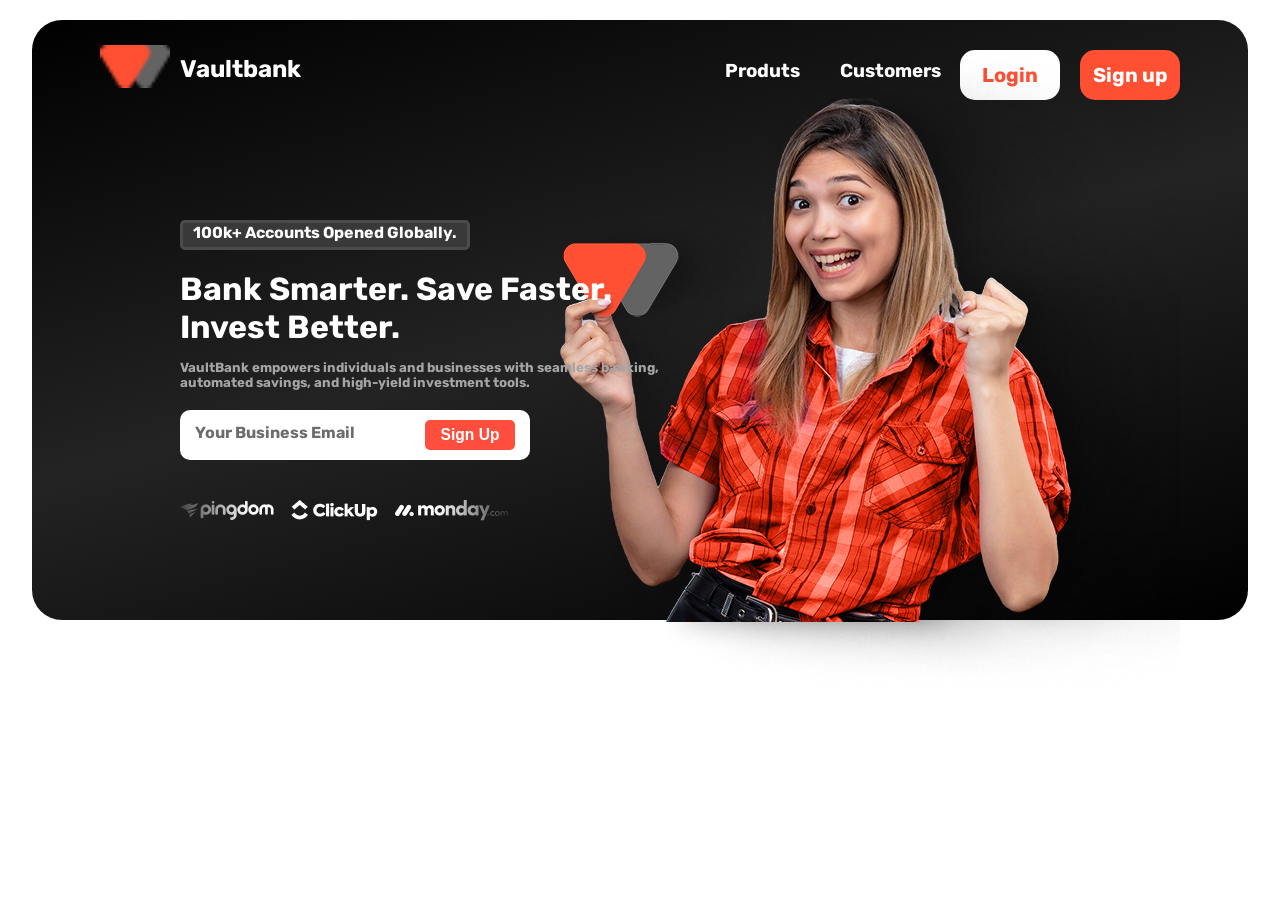
<file: index.html>
<html>
    <head>
        <link rel="preconnect" href="https://fonts.googleapis.com">
        <link rel="preconnect" href="https://fonts.gstatic.com" crossorigin>
        <link href="https://fonts.googleapis.com/css2?family=Rubik:ital,wght@0,300..900;1,300..900&display=swap" rel="stylesheet">
        <link rel="stylesheet" href="style.css">
        <title></title>
    </head>
    <body>
        <div class="header">
            <div class="header-option1">
                <img src="./image/Vector.png" alt="page" class="img-hed">
                <h2>Vaultbank</h2>
            </div>
            <div class="header-option2">
                <a href="./Produts.html"><h3>Produts</h3></a>
                <a href="./Customers.html"><h3>Customers</h3></a>
                <a href="./Pricing.html"><h3>Pricing</h3></a>
                <a href="./support.html"><h3>support</h3></a>
            </div>
            <div class="header-option3">
                <button class="dokme-hed1"><h2>Login</h2></button>
                <button class="dokme-hed2"><h2>Sign up</h2></button>
            </div>
            <div class="header-option4">
                <img src="./image/Rectangle.png" alt="">
            </div>
            <div class="header-option5">
                <div class="card1"><h4>100k+ Accounts Opened Globally.</h4></div>
                <div class="card2"><h1>Bank Smarter. Save Faster. Invest Better.</h1></div>
                <div class="card3"><h5>VaultBank empowers individuals and businesses with seamless banking,<br> automated savings, and high-yield investment tools.</h5></div>
                <div class="card4"><h4>Your Business Email</h4><button><h3>Sign Up</h3></button></div>
                <div class="card5"><img src="./image/Group 1.png" alt=""></div>
            </div>
        </div>
    </body>
</html>
</file>
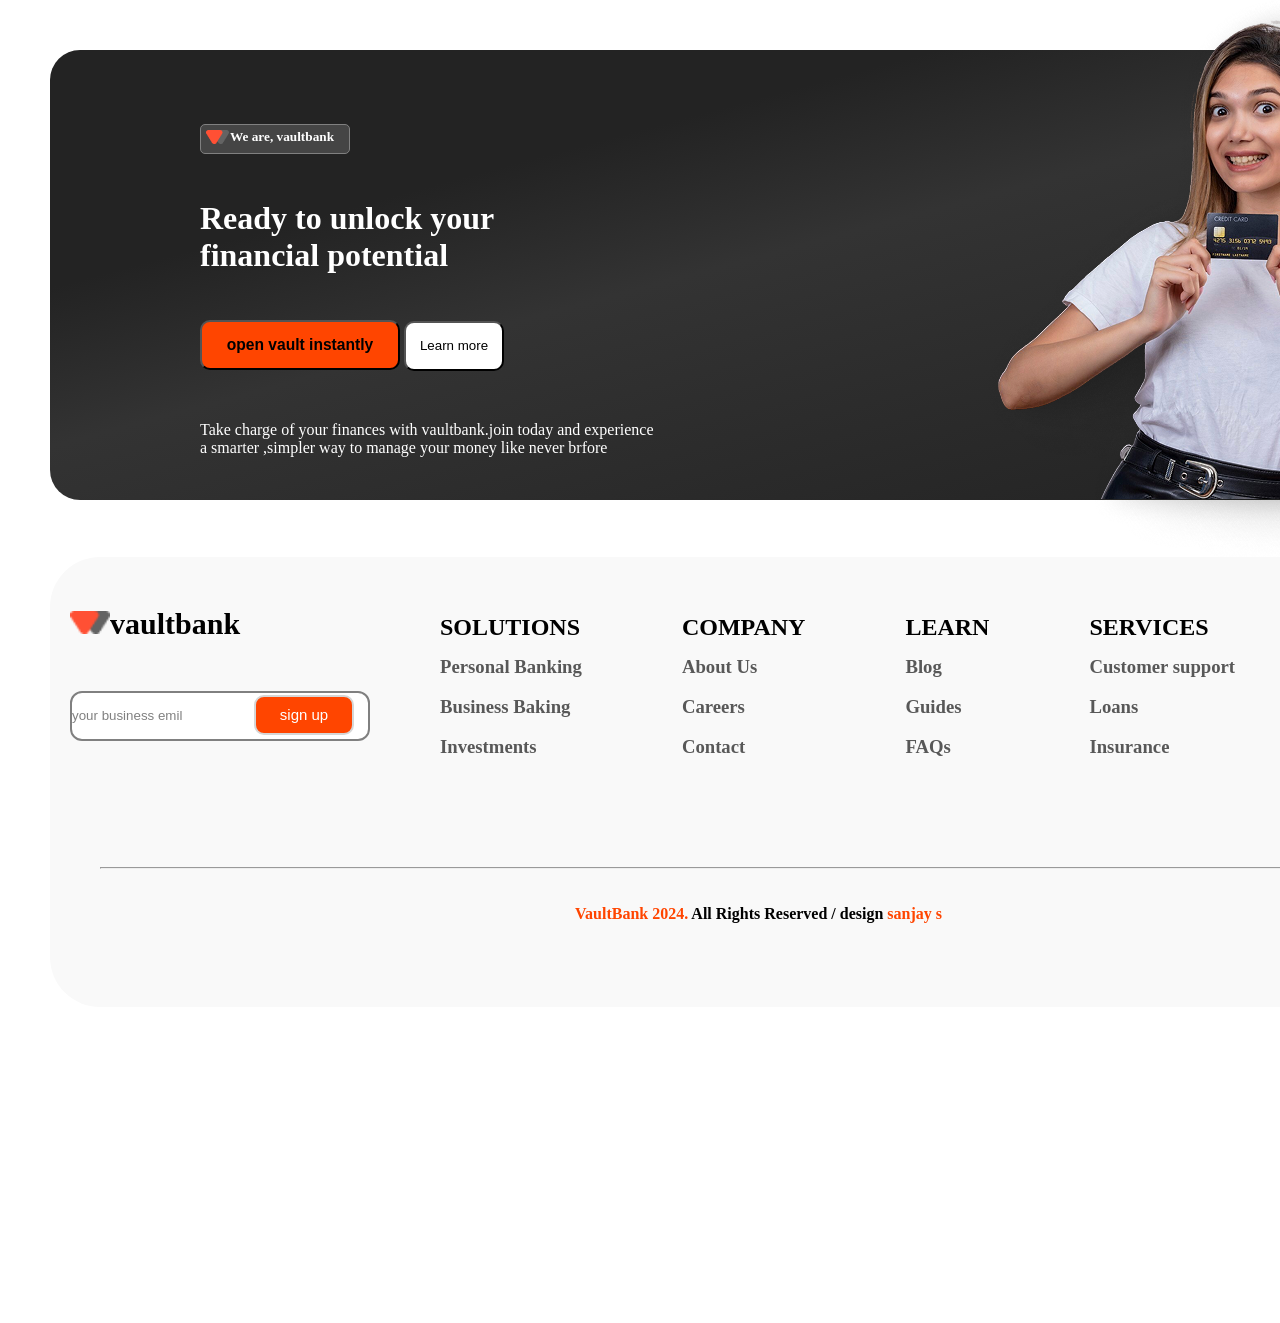
<file: fork-and-clone/index.html>
<!DOCTYPE html>
<html lang="en">

<head>
    <meta charset="UTF-8">
    <meta name="viewport" content="width=device-width, initial-scale=1.0">
    <link rel="preconnect" href="https://fonts.googleapis.com">
    <link rel="preconnect" href="https://fonts.gstatic.com" crossorigin>
    <link
        href="https://fonts.googleapis.com/css2?family=REM:ital,wght@0,100..900;1,100..900&family=Rubik:ital,wght@0,300..900;1,300..900&display=swap"
        rel="stylesheet">
    <link rel="stylesheet" href="style.css">
</head>

<body>
    <div class="backgrand">
        <!-- <img class="img2" src="./imags/file_00000000d6bc82469bf12b28d1bea7e4.png" alt=""> -->
        <img class="img1" src="./imags/image 3.png" alt="">
    </div>
    <h1 class="h1">Ready to unlock your <br> financial potential</h1>
    <h5 class="h5"><img class="img5" src="./imags/Vector.png" alt="">
        <h5 class="h5one">We are, vaultbank</h5>
    </h5>
    <button class="buttom1">
        <h3>open vault instantly</h3>
    </button>
    <button class="buttom2">Learn more</button>
    <p class="p">Take charge of your finances with vaultbank.join today and experience <br> a smarter ,simpler way to
        manage your money
        like never brfore</p>
    <div class="backgrand-text">
        <h3 class="h3"><img class="img4" src="./imags/Vector.png" alt="">vaultbank</h3>
        <input class="input1" type="text" id="laname" name="laname" value="your business emil">
        <input class="input2" type="submit" value="sign up">
    </div>
    <div class="link">
        <div class="link-1">
            <h3 class="h3-link">SOLUTIONS</h3>
            <h3>Personal Banking</h3>
            <h3>Business Baking</h3>
            <h3>Investments</h3>
        </div>
        <div class="link-2">
            <h3 class="h3-link">COMPANY</h3>
            <h3>About Us</h3>
            <h3>Careers</h3>
            <h3>Contact</h3>
        </div>
        <div class="link-3">
            <h3 class="h3-link">LEARN</h3>
            <h3>Blog</h3>
            <h3>Guides</h3>
            <h3>FAQs</h3>
        </div>
        <div class="link-4">
            <h3 class="h3-link">SERVICES</h3>
            <h3>Customer support</h3>
            <h3>Loans</h3>
            <h3>Insurance</h3>
        </div>
        <div class="link-img">
            <h3>FOLLW US ON</h3>
            <img src="./imags/Frame 8420.png" alt="">
        </div>
    </div>
    <hr class="hr">
    <br><br>
    <div class="finish">
        <h4 class="finish-1"><span class="span1">VaultBank 2024.</span> All Rights Reserved / design <span
                class="span2"> sanjay s</span> </h4>
    </div>
</body>

</html>
</file>
<file: style.css>
* {
    padding: 0;
    margin: 0;
    box-sizing: border-box;
}

body {
    position: relative;
}

.header {
    max-width: 95%;
    height: 600px;
    background: linear-gradient(-15deg,
            black,
            #000000dc,
            black);
    margin: auto;
    border-radius: 30px;
    margin-top: 20px;
    font-family: "Rubik", sans-serif;
    color: #fff;
}
.header-option1{
    display: flex;
    position: absolute;
    top: 25px;
    left: 100px;
}
.header-option1 h2{
    position: absolute;
    top: 10px;
    left: 80px;
}
.img-hed{
    width: 70px;
}
.header-option2{
    position: absolute;
    left: 725px;
    top: 40px;
    display: flex;
    gap: 40px;
}
.header-option2 a{
    text-decoration: none;
    color: #fff;
}
.dokme-hed1{
    width: 100px;
    height: 50px;
    position: absolute;
    border: none;
    background-color: #fff;
    color: #ff5033;
    right: 220px;
    top: 30px;
    border-radius: 15px;
    font-family: "Rubik", sans-serif;
}
.dokme-hed2{
    width: 100px;
    height: 50px;
    position: absolute;
    border: none;
    background-color: #ff5033;
    color: #fff;
    right: 100px;
    top: 30px;
    border-radius: 15px;
    font-family: "Rubik", sans-serif;
}
.header-option4{
    position: absolute;
    right: 100px;
}
.card1{
    position: absolute;
    left: 180px;
    top: 200px;
    width: 290px;
    height: 30px;
    background-color: #393939;
    text-align: center;
    border: solid #4b4b4b;
    border-radius: 5px;
}
.card2{
    width: 500px;
    position: absolute;
    left: 180px;
    top: 250px;
}
.card3{
    color: #a5a5a5;
    position: absolute;
    left: 180px;
    top: 340px;
}
.card4{
    position: absolute;
    left: 180px;
    top: 390px;
    width: 350px;
    height: 50px;
    background-color: #fff;
    border-radius: 10px;
    color: #6c6c6c;
}
.card4 h4{
    position: absolute;
    left: 15px;
    top: 13px;
}
.card4 button{
    position: absolute;
    width: 90px;
    height: 30px;
    right: 15px;
    top: 10px;
    border: none;
    background-color: #ff4d3e;
    color: #fff;
    border-radius: 5px;
}
.card5{
    position: absolute;
    left: 180px;
    top: 480px;
}
</file>
<file: fork-and-clone/style.css>
* {
    padding: 0;
    margin: 0;
    box-sizing: border-box;
}


.rubik-uniquifier {
    font-family: "Rubik", sans-serif;
    font-optical-sizing: auto;
    font-weight: weight;
    font-style: normal;
}

.h1 {
    color: rgb(255, 255, 255);
    transform: translateX(200px) translateY(-250px);
}

.backgrand {
    transform: translateX(50px) translateY(50px);

    max-width: 1500px;
    height: 450px;
    background: linear-gradient(165deg,
            rgb(35, 35, 35)30%,
            rgb(51, 51, 51)50%,
            rgb(35, 35, 35))20%;
    border-radius: 30px;
}

body {
    background: rgb(255, 255, 255);
}

/* 
.img2 {
    transform: translateX(950px) translateY(-250px) ;
    width: 500px;
    height: 350px;
    
} */

.img1 {
    transform: translateX(920px) translateY(-125px);
}



.backgrand-text {
    border-radius: 50px;
    background-color: rgb(249, 249, 249);
    max-width: 1500px;
    height: 450px;
    transform: translateY(-100px) translateX(50px);

}


.h5 {
    color: rgb(255, 255, 255);
    transform: translateX(200px) translateY(-400px);
    background: rgb(69, 69, 69);
    border: 1px solid grey;
    border-radius: 5px;
    width: 150px;
    height: 30px;

}

.img5 {
    transform: translateY(5px) translateX(5px);
}

.h5one {
    transform: translateX(230px) translateY(-425px);
    color: rgb(255, 255, 255);
}


.buttom1 {
    width: 200px;
    height: 50px;
    border-radius: 10px;
    background: orangered;
    transform: translateX(200px) translateY(-250px);
}

.buttom1:hover {
    background: rgb(162, 43, 0);
}

.buttom2 {
    width: 100px;
    height: 50px;
    border-radius: 10px;
    background: rgb(255, 255, 255);
    transform: translateX(200px) translateY(-250px);
}

.buttom2:hover {
    background: rgb(156, 156, 156);
}


.p {
    color: rgb(255, 255, 255);
    transform: translateX(200px) translateY(-200px);
}



.h3 {
    font-size: 30px;
    color: black;
    transform: translateX(20px) translateY(50px);

}

.img4 {
    width: 40px;
    height: 23px;
}

.input2 {
    font-size: 15px;
    color: white;
    background: orangered;
    width: 100px;
    height: 40px;
    border: rgb(214, 214, 214) 2px solid;
    border-radius: 10px;
    transform: translateX(-100px) translateY(100px);
}

.input1 {
    border: gray 2px solid;
    width: 300px;
    height: 50px;
    color: gray;
    border-radius: 12px;
    transform: translateX(20px) translateY(100px);
}

.link {
    display: flex;
    gap: 100px;
    transform: translateX(440px) translateY(-500px);
    line-height: 40px;
    color: rgb(88, 88, 88);
}

.h3-link {
    color: black;
    font-size: x-large;
}


.hr {
    transform: translateX(100px) translateY(-400px);
    width: 1400px;

}


.span1 {
    color: orangered;
}



.span2 {
    color: orangered;
}

.finish {

    transform: translateY(-400px) translateX(575px);
}
</file>
